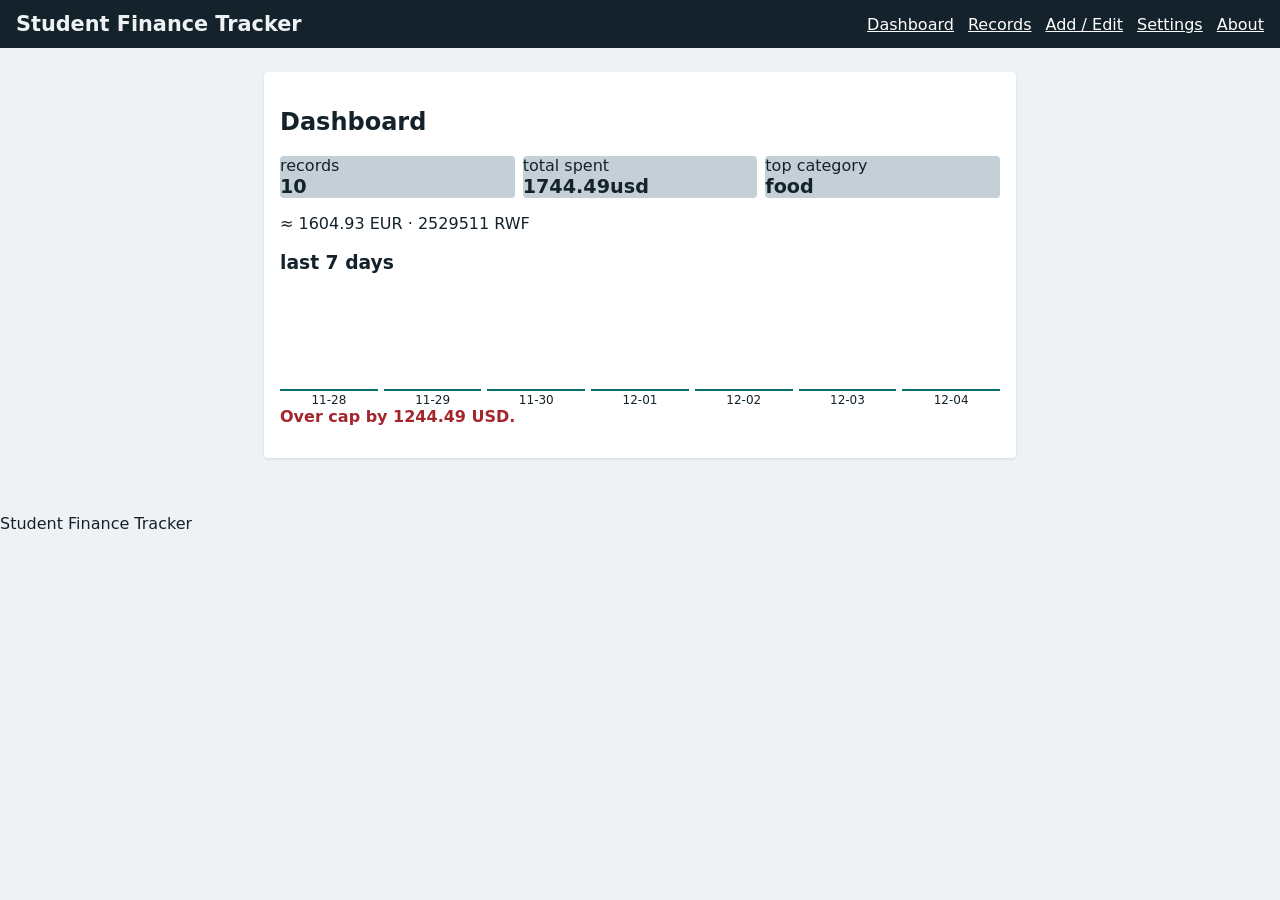
<file: index.html>
<html lang="en">
<head>
    <meta charset="UTF-8">
    <meta name="viewport" content="width=device-width, initial-scale=1.0">
    <title>student finance tracker</title>
    <link rel="stylesheet" href="styles/main.css">
    </head>
    <body>
        <a class="skip" href="#main">Skip to content</a>
    <header>
    <h1>Student Finance Tracker</h1>
    <nav aria-label="main">
        <a href="#dashboard">Dashboard</a><a href="#records">Records</a><a href="#form">Add / Edit</a><a href="#settings">Settings</a><a href="#about">About</a>
        </nav>
        </header>
        <main id="main" tabindex="-1">
            <section id="dashboard" aria-labelledby="h-dash">
                <h2 id="h-dash">Dashboard</h2>
                <dl class="stats">
                    <div></dt>records</dt><dd id="s-count">0</dd></div>
                    <div></dt>total spent</dt><dd id="s-sum">0</dd></div>
                    <div></dt>top category</dt><dd id="s-top">none</dd></div>
                    </dl>
                    <p id="s-conv"></p>
                    <h3>last 7 days</h3>
                    <div id="trend" class="trend" role="img" aria-label="spending in the last 7 days"></div>
                    <p id="capPolite" role="status" aria-live="polite"></p>
                    <p id="capAlert" role="alert" aria-live="assertive"></p>
                    </section>

                    <section id="records" aria-labelledby="h-rec">
                        <h2 id="h-rec">Records</h2>
                        <div class="bar">
                            <label for="q">search (regex)</label>
                            <input id="q" type="text" placeholder="e.g (coffee|tea)">
                            <label><input id="ci" type="checkbox" checked> ignore case</label>
                            <label for="sort">sort by</label>
                            <select id="sort">
                                <option value="date:-1">date, newest</option><option value="date:1">date, oldest</option>
                                <option value="description:1">description a-z</option><option value="description:-1">description z-a</option>
                                <option value="amount:1">amount, low-high</option><option value="amount:-1">amount, high-low</option>
                            </select>
                        </div>
                        <p id="qmsg" role="status"></p>
                        <div class="scroll">
                            <table>
                                <caption class="sr">transactions</caption>
                                <thead><tr><th scope="col">Date</th><th scope="col">Description</th><th scope="col">Amount</th><th scope="col">Category</th><th scope="col">Actions</th></tr></thead>
      <tbody id="rows"></tbody>
    </table>
    </div>
  </section>

  <section id="form" aria-labelledby="h-form">
    <h2 id="h-form">Add / Edit transaction</h2>
    <form id="tx" novalidate>
      <input type="hidden" id="id">
      <label for="description">Description</label>
      <input id="description" aria-describedby="e-description" autocomplete="off">
      <span id="e-description" class="err"></span>
      <label for="amount">Amount</label>
      <input id="amount" inputmode="decimal" aria-describedby="e-amount">
      <span id="e-amount" class="err"></span>
      <label for="category">Category</label>
      <input id="category" list="cats" aria-describedby="e-category">
      <datalist id="cats"><option>Food<option>Books<option>Transport<option>Entertainment<option>Fees<option>Other</datalist>
      <span id="e-category" class="err"></span>
      <label for="date">Date (YYYY-MM-DD)</label>
      <input id="date" placeholder="2025-09-29" aria-describedby="e-date">
      <span id="e-date" class="err"></span>
      <div class="row"><button type="submit" id="save">Save transaction</button><button type="button" id="cancel" hidden>Cancel edit</button></div>
    </form>
  </section>

  <section id="settings" aria-labelledby="h-set">
    <h2 id="h-set">Settings</h2>
    <form id="set" novalidate>
      <label for="cap">Spending cap (USD)</label><input id="cap" inputmode="decimal">
      <label for="eur">1 USD in EUR</label><input id="eur" inputmode="decimal">
      <label for="rwf">1 USD in RWF</label><input id="rwf" inputmode="decimal">
      <div class="row"><button type="submit">Save settings</button></div>
    </form>
    <div class="row">
      <button id="export" type="button">Export JSON</button>
      <label class="btn" for="import">Import JSON</label>
      <input id="import" type="file" accept="application/json" class="sr">
    </div>
    <p id="smsg" role="status"></p>
  </section>

  <section id="about" aria-labelledby="h-about">
    <h2 id="h-about">About</h2>
    <p>Track student spending, search it with regular expressions, and stay under a cap. Built with plain HTML, CSS and JavaScript.</p>
    <p>Contact: <a href="https://github.com/brian1234570">GitHub</a> · <a href="mailto:b.ntwali@alustudent.com">email</a></p>
  </section>
</main>
<footer><p>Student Finance Tracker</p></footer>
<script type="module" src="scripts/main.js"></script>
</body>
</html>
</file>
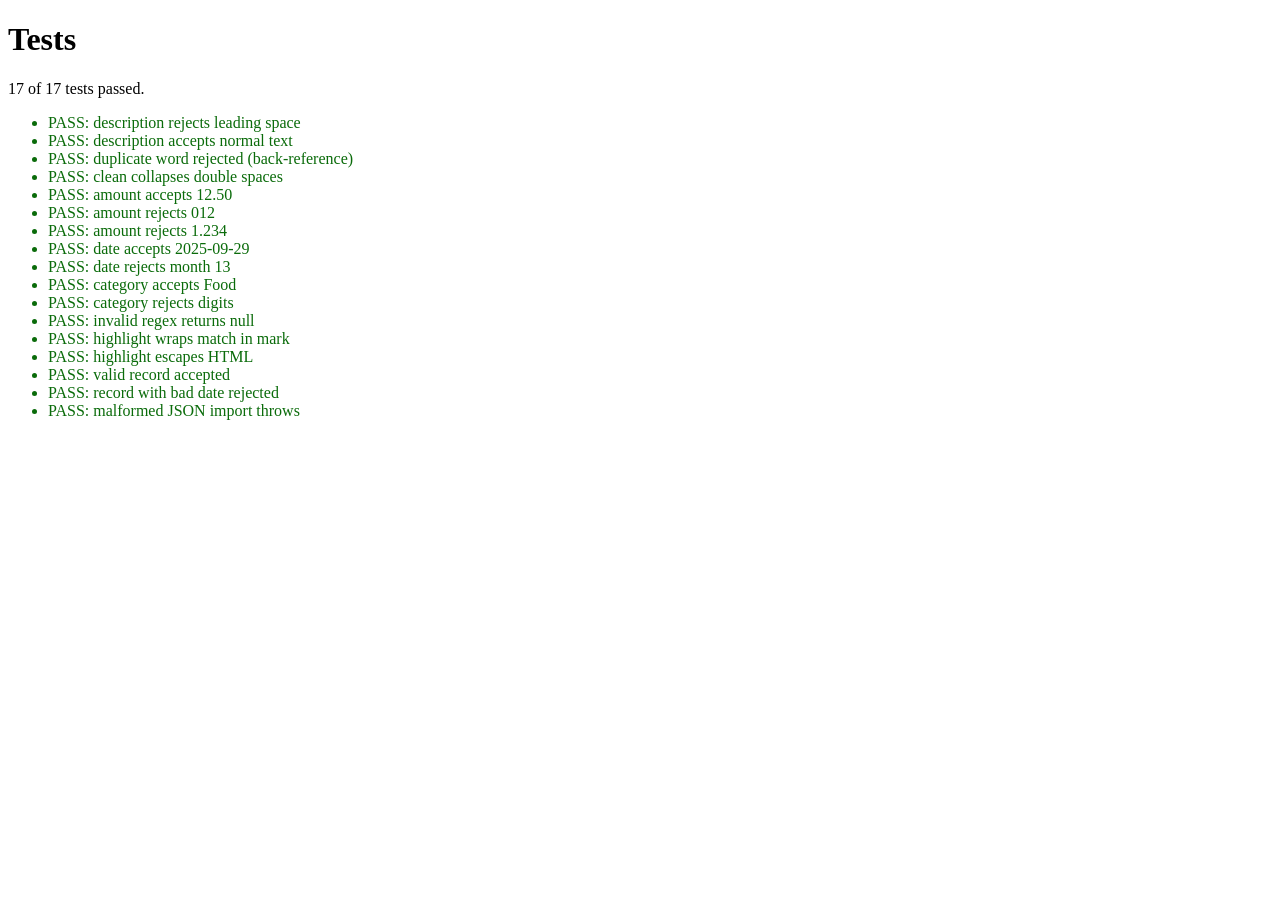
<file: tests.html>
<!DOCTYPE html>
<html lang="en">
<head>
  <meta charset="utf-8">
  <meta name="viewport" content="width=device-width, initial-scale=1">
  <title>Tests</title>
</head>
<body>
  <h1>Tests</h1>
  <p id="summary" role="status"></p>
  <ul id="out"></ul>
  <script type="module">
    import { check, clean, isValidRecord } from './scripts/validators.js';
    import { compileRegex, highlight } from './scripts/search.js';
    import { parseImport } from './scripts/storage.js';

    const out = document.querySelector('#out');
    let passed = 0, total = 0;
    function test(name, ok) {
      total++; if (ok) passed++;
      const li = document.createElement('li');
      li.textContent = (ok ? 'PASS: ' : 'FAIL: ') + name;
      li.style.color = ok ? '#0a6b0a' : '#a4262c';
      out.append(li);
    }

    // Description
    test('description rejects leading space', check('description', ' Lunch') !== '');
    test('description accepts normal text', check('description', 'Lunch at cafeteria') === '');
    test('duplicate word rejected (back-reference)', check('description', 'the the') !== '');
    test('clean collapses double spaces', clean('a   b') === 'a b');

    // Amount
    test('amount accepts 12.50', check('amount', '12.50') === '');
    test('amount rejects 012', check('amount', '012') !== '');
    test('amount rejects 1.234', check('amount', '1.234') !== '');

    // Date
    test('date accepts 2025-09-29', check('date', '2025-09-29') === '');
    test('date rejects month 13', check('date', '2025-13-01') !== '');

    // Category
    test('category accepts Food', check('category', 'Food') === '');
    test('category rejects digits', check('category', 'Food2') !== '');

    // Search
    test('invalid regex returns null', compileRegex('(') === null);
    test('highlight wraps match in mark', highlight('coffee', /cof/i) === '<mark>cof</mark>fee');
    test('highlight escapes HTML', !highlight('<b>x</b>', null).includes('<b>'));

    // Records and import
    const good = { id: 'a1', description: 'x', amount: 1, category: 'Food', date: '2025-01-01' };
    test('valid record accepted', isValidRecord(good));
    test('record with bad date rejected', !isValidRecord({ ...good, date: 'nope' }));
    let threw = false;
    try { parseImport('not json'); } catch { threw = true; }
    test('malformed JSON import throws', threw);

    document.querySelector('#summary').textContent = passed + ' of ' + total + ' tests passed.';
  </script>
</body>
</html>
</file>
<file: styles/main.css>
:root{--bg:#eef2f4;--ink:#14232b;--card:#fff;--accent:#0b6e6e;--bad:#a4262c;--line:#c5d0d6}
*{box-sizing:border-box}
body{margin:0;font-family:system-ui,-apple-system,BlinkMacSystemFont,Segoe UI,Roboto,Oxygen,Ubuntu,Cantarell,Fira Sans,Droid Sans,Helvetica Neue,sans-serif;background:var(--bg);color:var(--ink)}
.skip{position:absolute;left:-999px;top:auto;width:1px;height:1px;overflow:hidden}
.sr{position:absolute;width:1px;height:1px;padding:0;margin:-1px;overflow:hidden;clip:rect(0,0,0,0);white-space:nowrap;border:0}
:focus-visible{outline:3px solid #f5a300;outline-offset:3px}
header{background:var(--ink);color:var(--bg);padding:12px 16px}
h1{margin:0 0 8px;font-size:1.3rem}
nav{display:flex;flex-wrap:wrap;gap:4px 14px}nav a{color:#fff}
main{padding:16px;max-width:800px;margin:0 auto}
section{background:var(--card);border-radius:4px;box-shadow:0 1px 3px rgba(0,0,0,.1);padding:16px;margin-bottom:16px}
section:not(.active){display:none}
section.active{animation:in .25s ease-in-out}
@keyframes in{from{opacity:0;transform:translateY(8px)}to{opacity:1;transform:translateY(0)}}
@media (prefer-reduced-motion: reduce){section.active{animation:none}}
.stats{display:grid;gap:8px;margin:0;}.stats div{background:var(--line);border-radius:4px;}
dt{font-size:.85rem}dd{margin:0;font-size:1.2rem;font-weight:600}
.trend{display:flex;align-items:flex-end;gap:6px;height:100px}
.trend div{flex:1;background:var(--accent);min-height:2px;transition:height .3s}
.trend span {display:block;font-size:.75rem;text-align:center;margin-top:4px}
.bar ,.row{display:flex;flex-wrap:wrap;gap:8px;align-items:center;margin:8px 0}
form{display:grid;gap:4px;max-width:420px}
input,select,button,.btn{font:inherit;padding:8px;border:1px solid var(--line);border-radius:4px;}
button,.btn{background:var(--accent);color:#fff;border:0;cursor:pointer}
button[data-del]{background:var(--bad)}
.err{color:var(--bad);min-height:1.2em;font-size:.9rem}
#capAlert{color:var(--bad);font-weight:700}
mark{background:#ffe27a;color:#000}
.scroll{overflow-x:auto}
table{border-collapse:collapse;width:100%}th,td{text-align:left;padding:6px;border-bottom:1px solid var(--line)}
@media (min-width:768px){.stats{grid-template-columns:repeat(3,1fr)}main{padding:24px}}
@media (min-width:1024px){header{display:flex;justify-content:space-between;align-items:center}h1{margin:0}}
</file>
